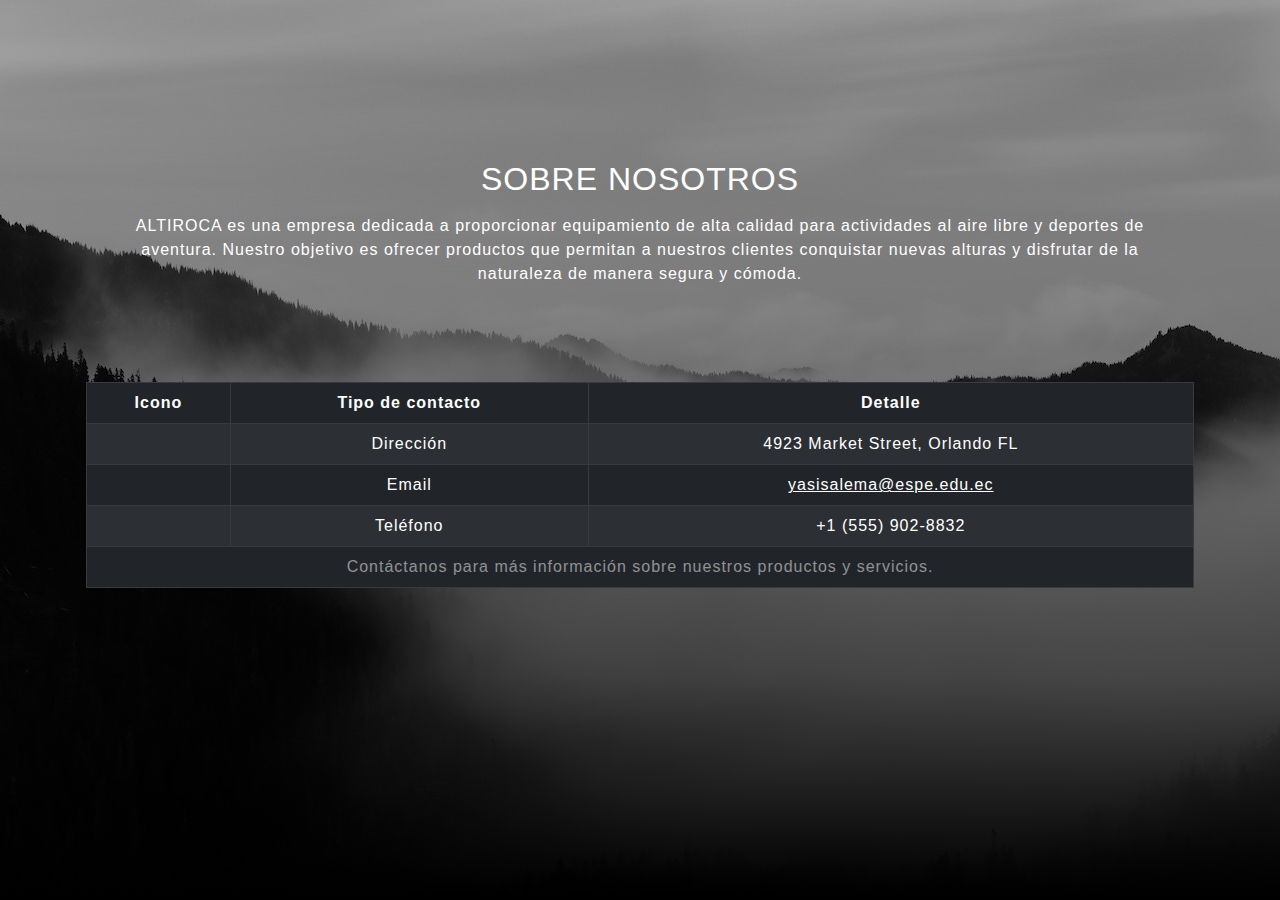
<file: view/about.html>
<!DOCTYPE html>
<html lang="en">

<head>
    <meta charset="UTF-8">
    <meta name="viewport" content="width=device-width, initial-scale=1.0">
    <link href="../public/vendor/template/css/styles.css" rel="stylesheet" />
    <link href="../public/css/estilo.css" rel="stylesheet" />
    <link href="../public/css/estilo.css" rel="stylesheet" />
    <title>SOBRE NOSOTROS</title>
</head>

<body>
  <header>
    <h1 class="visually-hidden">Sobre nosotros - ALTIROCA</h1>
  </header>
  <main>
    <section id="about" class="encabezados fondo_2 text-center pt-5 pb-5" aria-labelledby="about-title">
      <div class="container px-4 px-lg-5 d-flex h-100 align-items-center justify-content-center" style="margin-top: 7rem;">
        <div class="d-flex justify-content-center">
          <div class="text-center">
            <h2 id="about-title" class="mx-auto my-0 text-white">SOBRE NOSOTROS</h2>
            <p class="text-white mx-auto mt-3 mb-5">
              ALTIROCA es una empresa dedicada a proporcionar equipamiento de alta calidad para
              actividades al aire libre y deportes de aventura. Nuestro objetivo es ofrecer productos que
              permitan a nuestros clientes conquistar nuevas alturas y disfrutar de la naturaleza de
              manera segura y cómoda.
            </p>
          </div>
        </div>
      </div>

      <article class="container px-4 px-lg-3" aria-labelledby="contact-table-title">
        <h3 id="contact-table-title" class="visually-hidden">Tabla de información de contacto</h3>
        <div class="table-responsive">
          <table class="table table-bordered table-striped table-dark align-middle" style="margin-top: 3rem;">
            <thead>
              <tr>
                <th scope="col">Icono</th>
                <th scope="col">Tipo de contacto</th>
                <th scope="col">Detalle</th>
              </tr>
            </thead>
            <tbody>
              <tr>
                <td><i class="fas fa-map-marked-alt text-primary" aria-hidden="true"></i></td>
                <td>Dirección</td>
                <td>4923 Market Street, Orlando FL</td>
              </tr>
              <tr>
                <td><i class="fas fa-envelope text-primary" aria-hidden="true"></i></td>
                <td>Email</td>
                <td><a href="mailto:yasisalema@espe.edu.ec" class="text-white">yasisalema@espe.edu.ec</a></td>
              </tr>
              <tr>
                <td><i class="fas fa-mobile-alt text-primary" aria-hidden="true"></i></td>
                <td>Teléfono</td>
                <td>+1 (555) 902-8832</td>
              </tr>
            </tbody>
            <tfoot>
              <tr>
                <td colspan="3" class="text-center text-white-50">Contáctanos para más información sobre nuestros productos y servicios.</td>
              </tr>
            </tfoot>
          </table>
        </div>
      </article>
    </section>
  </main>
  <footer></footer>
</body>

</html>
</file>
<file: public/css/estilo.css>
.encabezados {
    width: 100%;
    min-height: 100vh;
    background-position: center;
    background-repeat: no-repeat;
    background-attachment: scroll;
    background-size: cover;
}

.fondo_3 {
    background: linear-gradient(to bottom, rgba(0, 0, 0, 0.3) 0%, rgba(0, 0, 0, 0.7) 75%, #000 100%), url("../vendor/template/assets/img/demo-image-02.jpg");
}

.fondo_2 {
    background: linear-gradient(to bottom, rgba(0, 0, 0, 0.3) 0%, rgba(0, 0, 0, 0.7) 75%, #000 100%), url("../vendor/template/assets/img/bg-masthead.jpg");
}

.fondo_1 {
    background: linear-gradient(to bottom, rgba(0, 0, 0, 0.3) 0%, rgba(0, 0, 0, 0.7) 75%, #000 100%), url("../vendor/template/assets/img/demo-image-01.jpg");
}

.titulo {
    width: 270px;
    margin: 0 auto;
    position: relative;
    text-align: center;
}

.titulo h1 {
    text-transform: uppercase;
    font-weight: bold;
    font-size: 3rem;
    position: relative;
    color: transparent;
    margin-bottom: 0;
}

.titulo h1::before,
.titulo h1 span::before,
.titulo h1::after,
.titulo h1 span::after {
    content: "altiroca";
    position: absolute;
    top: 0;
    color: #000;
    transition: all 0.3s;
}

.titulo h1::before {
    left: 11px;
    clip-path: inset(0 149px 0 0);
}

.titulo h1 span::before {
    left: 11px;
    clip-path: inset(0 100px 0 77px);
}

.titulo h1::after {
    right: 12px;
    clip-path: inset(0 50px 0 125px);
    transition-duration: 0.5s;
}

.titulo h1 span::after {
    right: 12px;
    clip-path: inset(0 0 0 177px);
    transition-duration: 0.5s;
}

.titulo h1:hover::before {
    top: -5px;
    left: 0;
    color: rgba(0, 0, 0, 0.6);
}

.titulo h1:hover::after {
    top: 5px;
    color: rgba(8, 8, 8, 0.6);
    cursor: pointer;
}

.titulo h1:hover span::before {
    top: 2px;
    cursor: pointer;
}

.titulo h1:hover span::after {
    top: -4px;
    left: 15px;
    cursor: pointer;
}

/* .imagenes:hover {
    transform: scale(1.1);
    transition: all 0.3s ease-in-out;
} */
.imagenes {
    position: relative;
    display: block;
    border-radius: 20px;
    overflow: hidden;
    box-shadow: 0 0 40px rgba(0, 0, 0, 0.35);
}

.imagenes::before {
    content: '';
    position: absolute;
    top: 0;
    left: 0;
    width: 100%;
    height: 100%;
    background: rgba(0, 0, 0, 0.3);
    pointer-events: none;
    transform: translateX(-100%) skewX(0deg);
    transition: transform 0.5s ease-in-out;
}

.imagenes:hover::before {
    transform: translateX(0) skewX(0deg);
}

.formato::before {
    content: '';
    position: absolute;
    top: 0;
    left: -100%;
    width: 100%;
    height: 100%;
    background: rgba(0, 0, 0, 0.2);
    transition: 0.5s;
    pointer-events: none;
}

.formato:hover::before {
    left: -10%;
    transform: skewX(-5deg);
}

.formato span {
    position: absolute;
    top: 0;
    left: 0;
    display: block;
    box-sizing: border-box;
    background: transparent;
}

.formato span:nth-child(1),
.formato span:nth-child(3) {
    width: 100%;
    height: 3px;
    transform-origin: left;
    animation: border-horizontal 4s linear infinite;
}

.formato span:nth-child(1) {
    top: 0;
}

.formato span:nth-child(3) {
    bottom: 0;
    top: auto;
    transform-origin: right;
}

.formato span:nth-child(2),
.formato span:nth-child(4) {
    width: 3px;
    height: 100%;
    transform-origin: top;
    animation: border-vertical 4s linear infinite;
}

.formato span:nth-child(2) {
    right: 0;
    left: auto;
}

.formato span:nth-child(4) {
    bottom: 0;
    top: auto;
    transform-origin: bottom;
}

.formato span::before {
    content: '';
    position: absolute;
    inset: 0;
    background: #000;
}

@keyframes border-horizontal {
    0% {
        transform: scaleX(0);
    }

    50% {
        transform: scaleX(1);
    }

    100% {
        transform: scaleX(0);
    }
}

@keyframes border-vertical {
    0% {
        transform: scaleY(0);
    }

    50% {
        transform: scaleY(1);
    }

    100% {
        transform: scaleY(0);
    }
}

.imagenes .text {
    position: absolute;
    top: 50%;
    left: 50%;
    transform: translate(-50%, -50%);
    z-index: 10;
    opacity: 0;
    transition: all 0.8s ease;
}

.imagenes .text h1 {
    margin: 0;
    color: white;
}

.imagenes:hover .text {
    opacity: 1;
}

.object-fit-cover {
    object-fit: cover;
}

.projects-grid {
    display: grid;
    grid-template-columns: repeat(6, 1fr);
    gap: 1.5rem;
}

.projects-grid .item {
    position: relative;
    border-radius: 1.5rem;
    overflow: hidden;
}

.projects-grid .item img {
    width: 100%;
    height: 100%;
    object-fit: cover;
}

.projects-grid .item--wide {
    grid-column: span 4;
    grid-row: span 2;
}

.projects-grid .item--small {
    grid-column: span 2;
}

@media (max-width: 992px) {
    .projects-grid {
        grid-template-columns: repeat(2, 1fr);
    }

    .projects-grid .item--wide {
        grid-column: span 2;
        grid-row: span 1;
    }
}

input[type="text"],
input[type="number"],
input[type="email"],
input[type="password"],
input[type="date"],
input[type="tel"] {
    border: none;
    border-bottom: solid 3px #000;
    border-radius: 4px;
    box-shadow: 0 0 10px rgba(0, 0, 0, 0.6);
}
#hero {
  width: 100%;
  height: calc(100vh - 110px);
  position: relative;
  overflow: hidden;
}

#hero .hero-video {
  position: absolute;
  inset: 0;
  width: 100%;
  height: 100%;
  object-fit: cover;
  z-index: 0;
}

#hero .hero-overlay {
  position: absolute;
  inset: 0;
  z-index: 1;
  background: linear-gradient(0deg, rgba(0,0,0,.55) 0%, rgba(0,0,0,.25) 60%, rgba(0,0,0,.15) 100%);
}

#hero .container {
  position: relative;
  z-index: 2;
  color: #fff;
}
</file>
